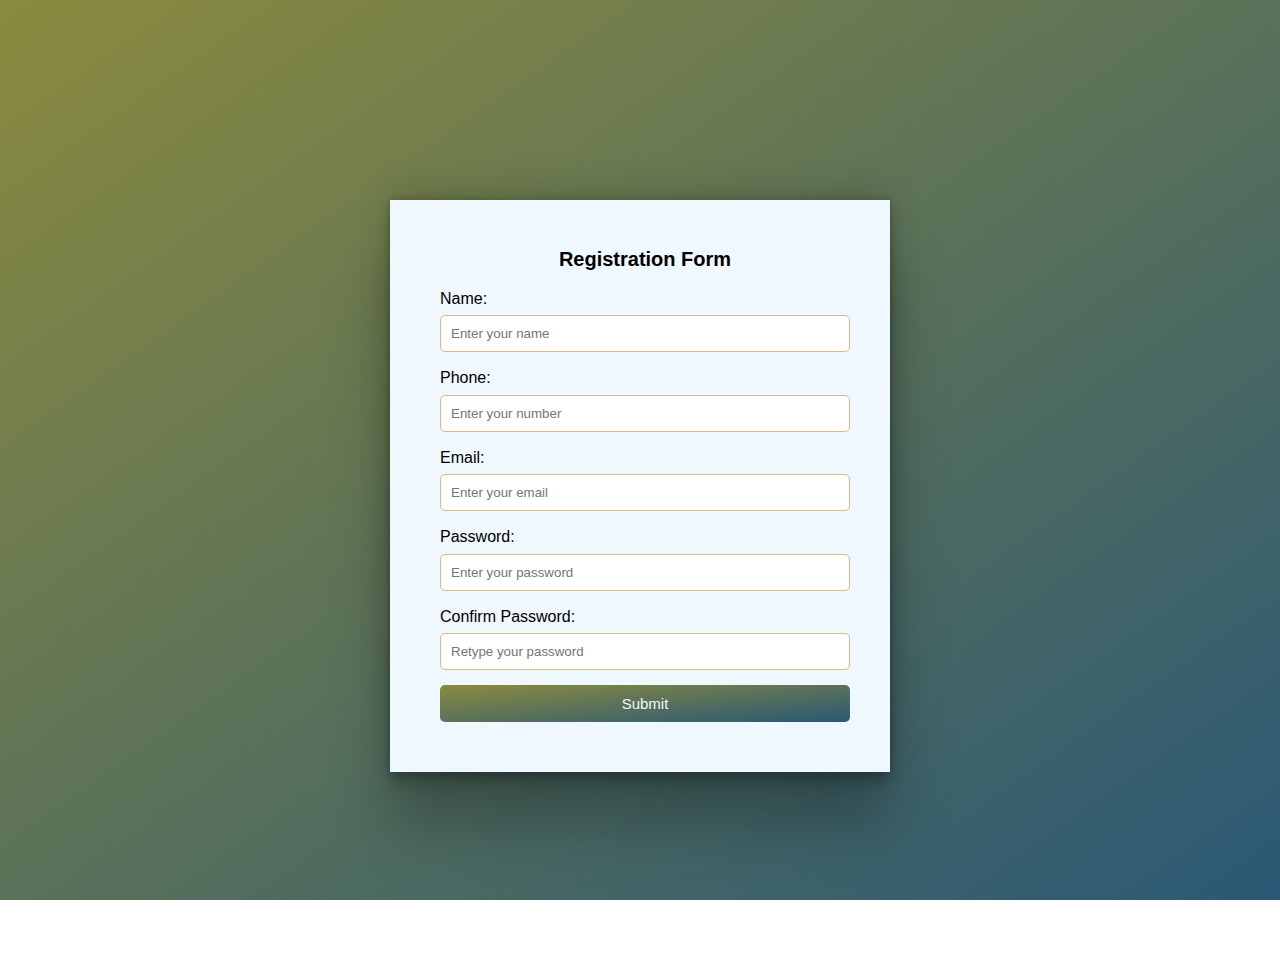
<file: index.html>
<!DOCTYPE html>
<html lang="en">
<head>
    <meta charset="UTF-8">
    <meta name="viewport" content="width=device-width, initial-scale=1.0">
    <title>Authentication System</title>
    <link href="style.css" rel="stylesheet">
</head>
<body>
    <div class="container">
        <h2 class="form-title">Registration Form</h2>
        <form action="" method="" class="reg-form">
          <div>
            <label for="Name">Name:</label>
          <input type="text" name="name" id="name" placeholder="Enter your name">
          </div>
          <div>
            <label for="name">Phone:</label>
            <input type="tel" name="phone" id="phone" placeholder="Enter your number">
          </div>   

          <div>
            <label for="name">Email:</label>
            <input type="email" name="email" id="email" placeholder="Enter your email">
          </div>
          <div>
            <label for="password">Password:</label>
            <input type="password" name="password" id="password" placeholder="Enter your password">
          </div>
          <div>
            <label for="password">Confirm Password:</label>
            <input type="password" name="password" id="password" placeholder="Retype your password">
          </div>
            <button type="submite" class="btn-form">Submit</button>
        </form>
    </div>
</body>
</html>
</file>
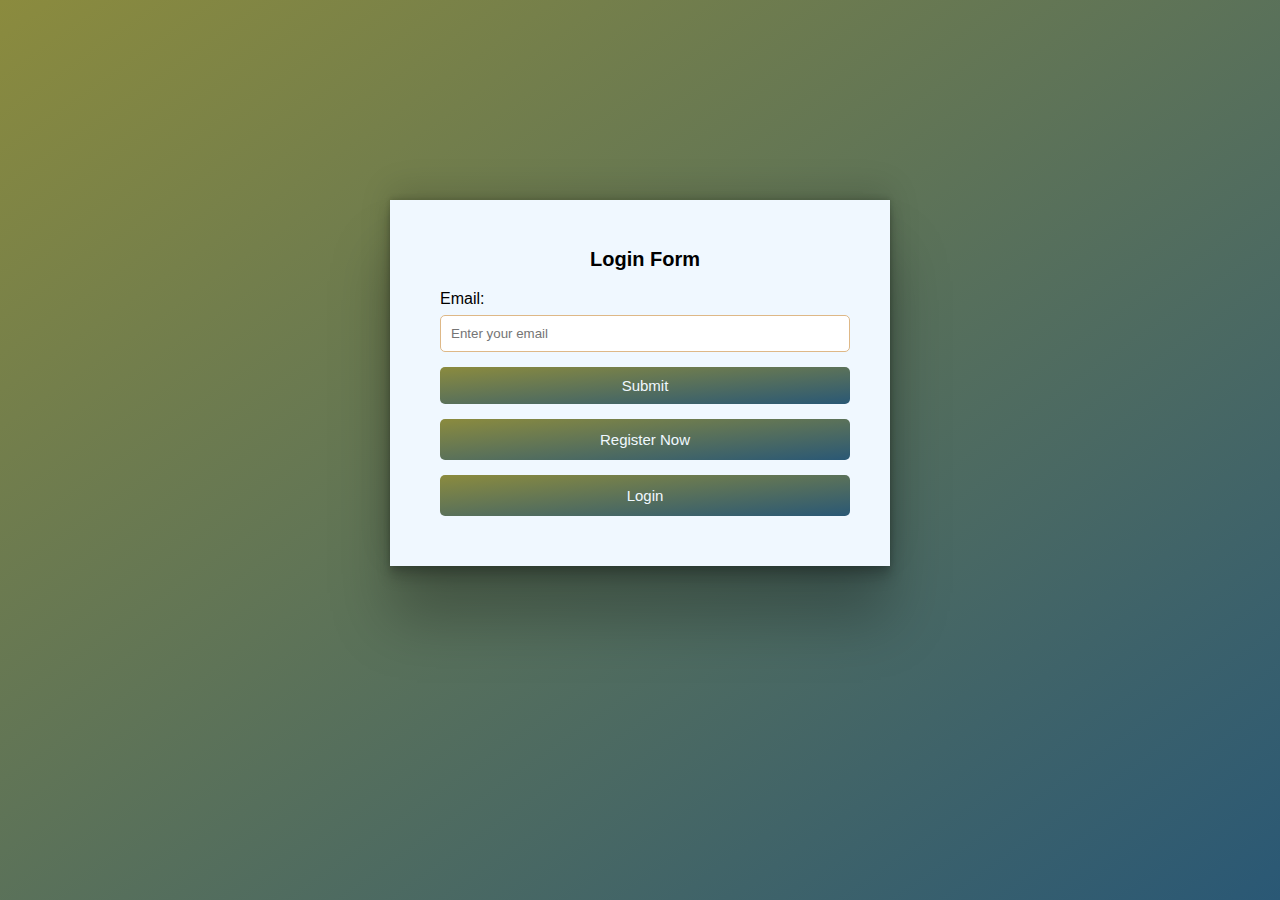
<file: forgot-password.html>
<!DOCTYPE html>
<html lang="en">
<head>
    <meta charset="UTF-8">
    <meta name="viewport" content="width=device-width, initial-scale=1.0">
    <title>Authentication System</title>
    <link href="style.css" rel="stylesheet">
</head>
<body>
    <div class="container">
        <h2 class="form-title">Login Form</h2>
        <form action="" method="" class="reg-form">
          <div>
            <label for="name">Email:</label>
            <input type="email" name="email" id="email" placeholder="Enter your email">
          </div>
          
            <button type="submite" class="btn-form">Submit</button>
          
            <a href="index.html" class="form-reg">Register Now</a>
            <a href="login.html" class="form-reg">Login</a>
        </form>
    </div>
</body>
</html>
</file>
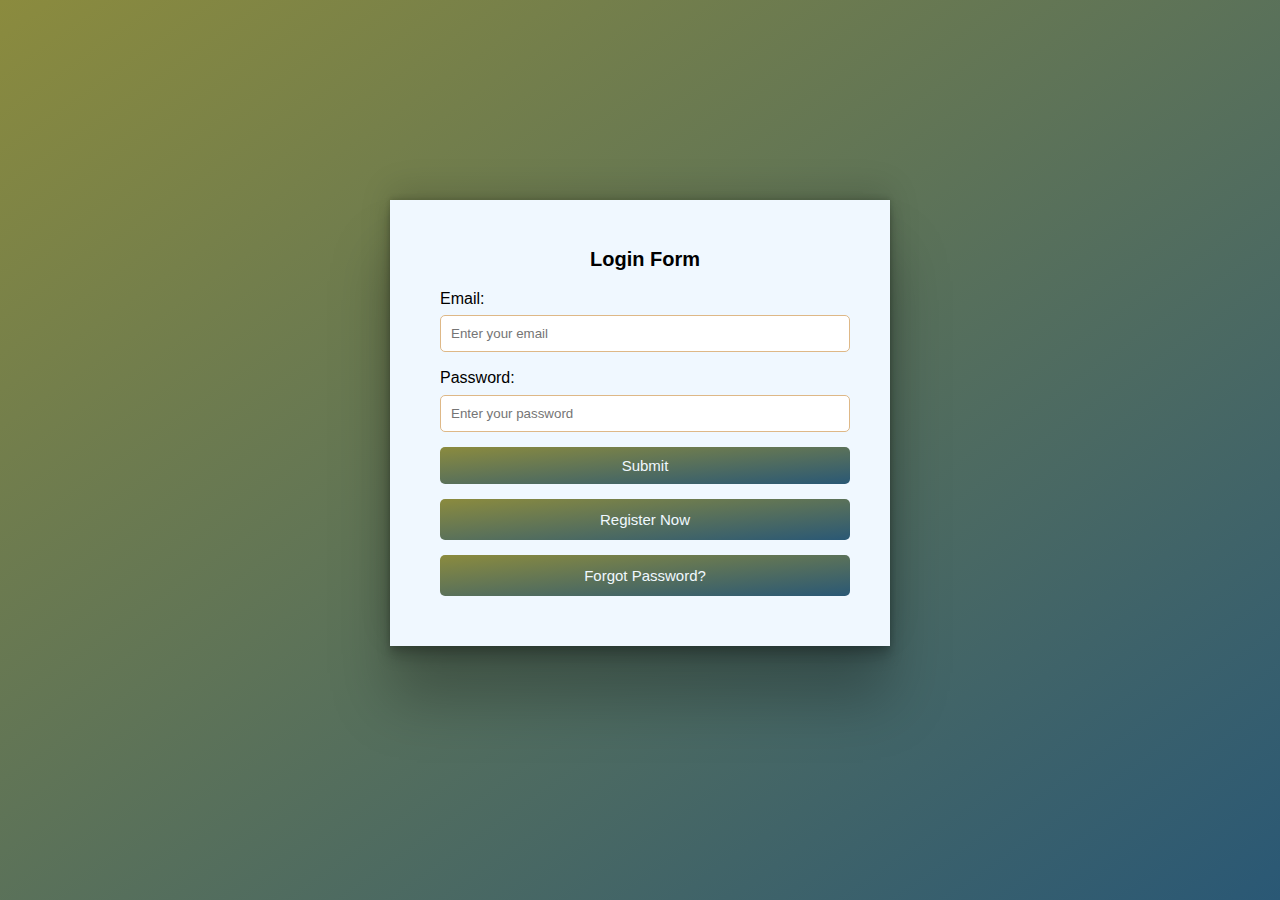
<file: login.html>
<!DOCTYPE html>
<html lang="en">
<head>
    <meta charset="UTF-8">
    <meta name="viewport" content="width=device-width, initial-scale=1.0">
    <title>Authentication System</title>
    <link href="style.css" rel="stylesheet">
</head>
<body>
    <div class="container">
        <h2 class="form-title">Login Form</h2>
        <form action="" method="" class="reg-form">
          <div>
            <label for="name">Email:</label>
            <input type="email" name="email" id="email" placeholder="Enter your email">
          </div>
          <div>
            <label for="password">Password:</label>
            <input type="password" name="password" id="password" placeholder="Enter your password">
          </div>
            <button type="submite" class="btn-form">Submit</button>
           <a href="index.html" class="form-reg">Register Now</a>
           <a href="forgot-password.html" class="form-reg">Forgot Password?</a>
        </form>
    </div>
</body>
</html>
</file>
<file: style.css>
*{
    margin: 0;
    padding: 0;
    box-sizing: border-box;
}

html{
    background: linear-gradient(to right bottom, rgb(139, 139, 62),rgb(42, 88, 117));
    background-repeat: no-repeat;
    background-attachment: fixed;
    width: 100%;
    height: 100%;
}

body{
    font-family: sans-serif;
    line-height: 1.4;
    display: flex;
}
.container{
    width: 500px;
    margin:200px auto;
    background-color: aliceblue;
    padding: 30px 40px 50px 50px;
    box-shadow: rgba(0, 0, 0, 0.25) 0px 54px 55px, rgba(0, 0, 0, 0.12) 0px -12px 30px, rgba(0, 0, 0, 0.12) 0px 4px 6px, rgba(0, 0, 0, 0.17) 0px 12px 13px, rgba(0, 0, 0, 0.09) 0px -3px 5px;
}

.form-title{
    font-size: 20px;
    font-weight: 600;
    text-align: center;
    padding: 15px;
}

.reg-form{
    display: grid;
    /*grid-template-columns: 225px;*/
    row-gap: 15px;

}

label{
    display: block;
    margin-bottom: 5px;
}
input{
     width: 100%;
     padding: 10px;
     border-radius: 5px;
     border: 1px solid burlywood;
}
input:focus{
    outline: none;
    box-shadow: rgba(0, 0, 0, 0.25) 0px 54px 55px, rgba(0, 0, 0, 0.12) 0px -12px 30px, rgba(0, 0, 0, 0.12) 0px 4px 6px, rgba(0, 0, 0, 0.17) 0px 12px 13px, rgba(0, 0, 0, 0.09) 0px -3px 5px;
}

.btn-form{
    background: linear-gradient(to right bottom, rgb(139, 139, 62),rgb(42, 88, 117));
    color: aliceblue;
    padding: 10px;
    border: none;
    border-radius: 5px;
    outline: none;
    font-size: 15px;
}
.form-login{
    text-align: center;
    background: linear-gradient(to right bottom, rgb(139, 139, 62),rgb(42, 88, 117));
    color: aliceblue;
    padding: 10px;
    border: none;
    border-radius: 5px;
    outline: none;
    font-size: 15px;
    text-decoration: none;
}
.form-reg{
    text-align: center;
    background: linear-gradient(to right bottom, rgb(139, 139, 62),rgb(42, 88, 117));
    color: aliceblue;
    padding: 10px;
    border: none;
    border-radius: 5px;
    outline: none;
    font-size: 15px;
    text-decoration: none;
}
</file>
